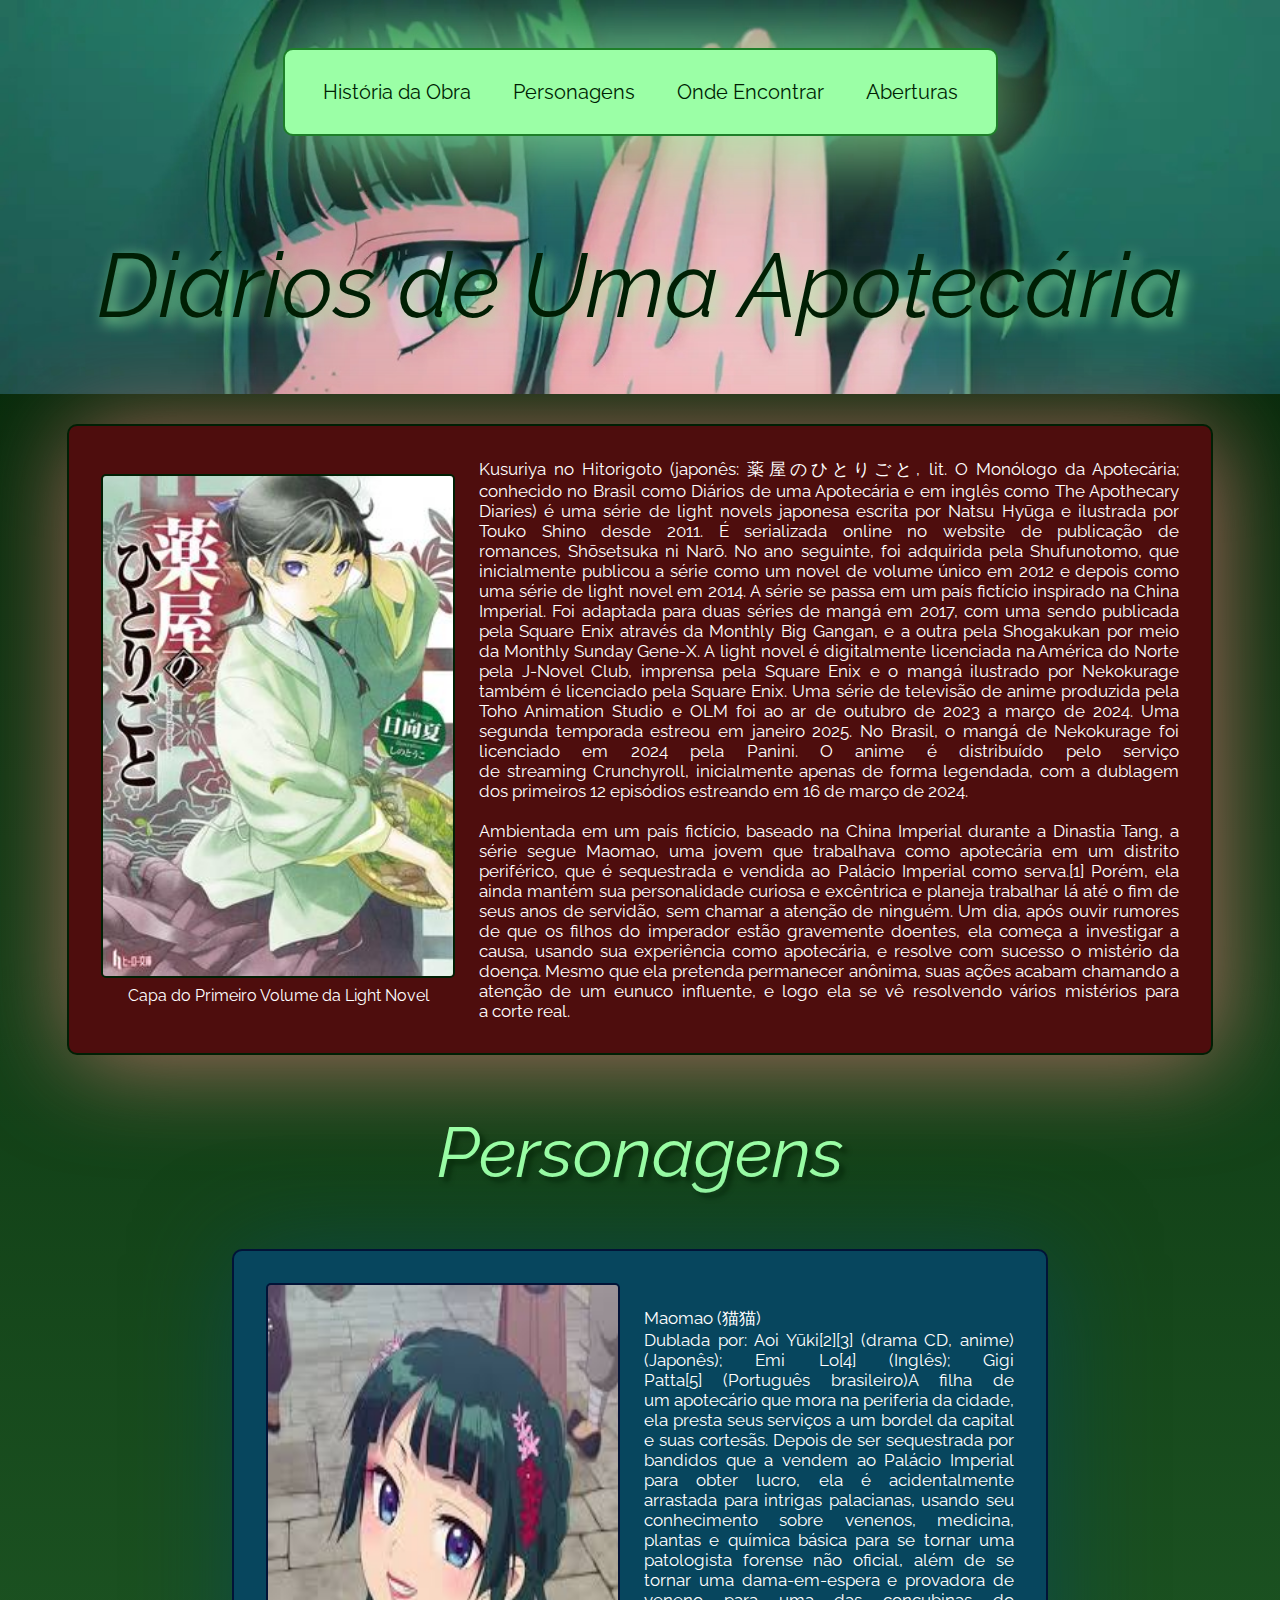
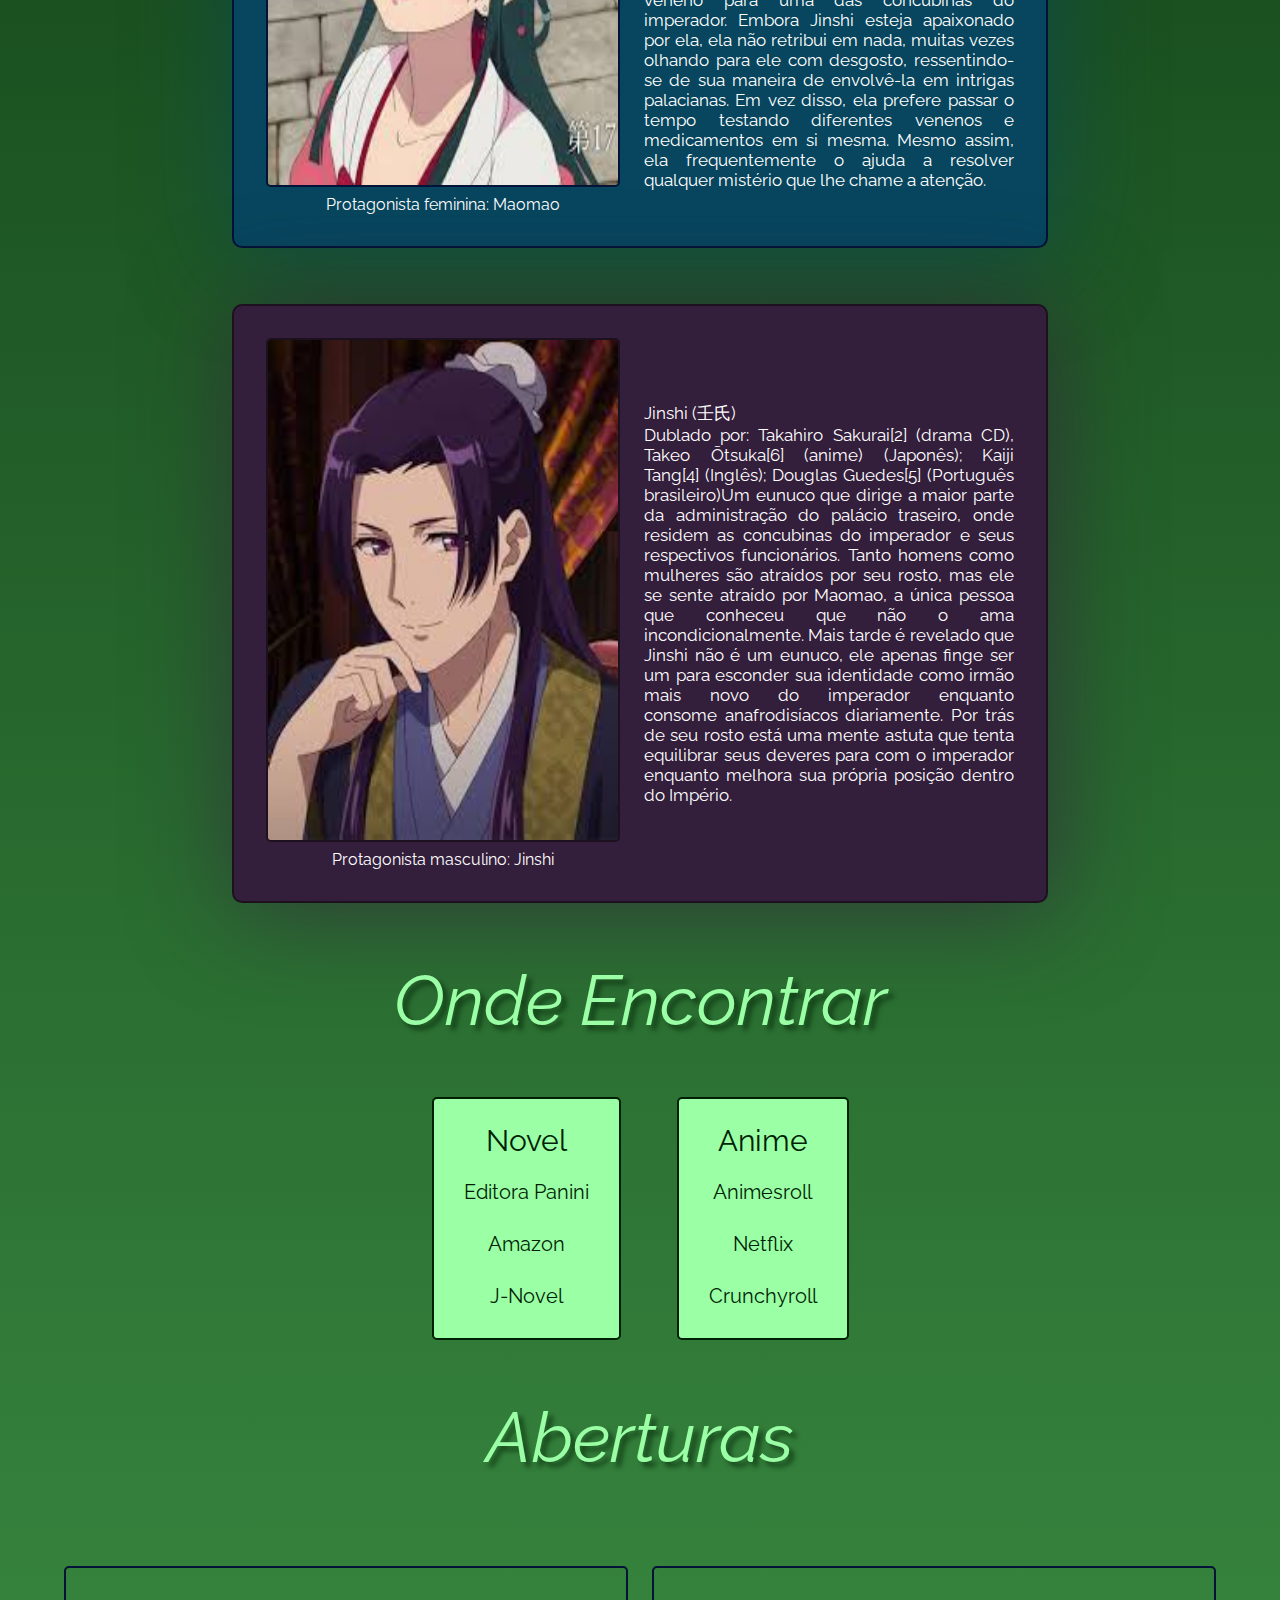
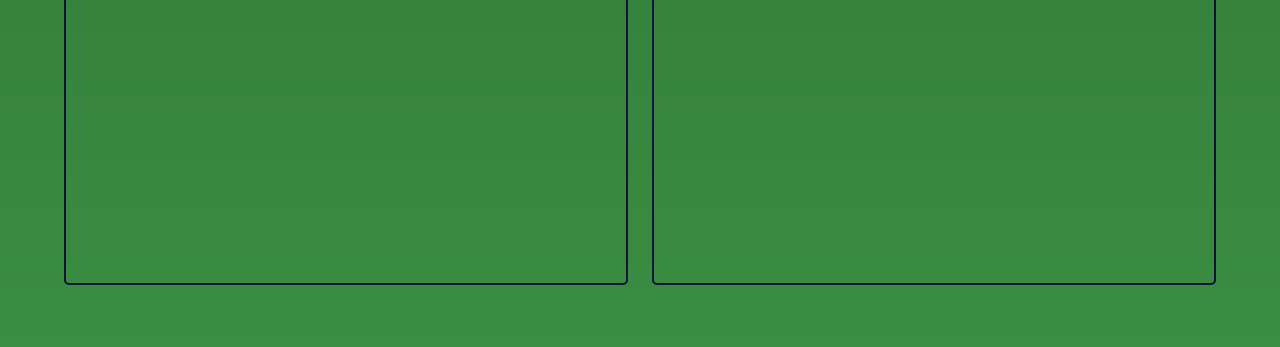
<file: index.html>
<!DOCTYPE html>
<html lang="pt-br">
  <head>
    <meta charset="UTF-8" />
    <meta name="viewport" content="width=device-width, initial-scale=1.0" />
    <link rel="preconnect" href="https://fonts.googleapis.com" />
    <link rel="preconnect" href="https://fonts.gstatic.com" crossorigin />
    <link
      href="https://fonts.googleapis.com/css2?family=Raleway:ital,wght@0,100..900;1,100..900&display=swap"
      rel="stylesheet"
    />
    <title>Diários de Uma Apotecária</title>
    <link rel="stylesheet" href="style.css" />
  </head>
  <body>
    <div id="Fundo">
      <nav>
        <ul>
          <li>
            <a href="#Historia">História da Obra</a>
            <a href="#Personagens">Personagens</a>
            <a href="#OndeEncontrar">Onde Encontrar</a>
            <a href="#Aberturas">Aberturas</a>
          </li>
        </ul>
      </nav>
      <h1>Diários de Uma Apotecária</h1>
    </div>
    <div class="Centro">
      <div class="Card" id="Historia">
        <div class="Imagemcard">
          <img
            style="border: 2px solid #001f04"
            class="Imagem"
            src="./assets/capa.jpg"
            alt="capa da novel"
          />
          <p class="textoLegenda">Capa do Primeiro Volume da Light Novel</p>
        </div>
        <p id="textoHistoria">
          Kusuriya no Hitorigoto (japonês: 薬屋のひとりごと, lit. O Monólogo da
          Apotecária; conhecido no Brasil como Diários de uma Apotecária e
          em inglês como The Apothecary Diaries) é uma série de light
          novels japonesa escrita por Natsu Hyūga e ilustrada por Touko Shino
          desde 2011. É serializada online no website de publicação de
          romances, Shōsetsuka ni Narō. No ano seguinte, foi adquirida pela
          Shufunotomo, que inicialmente publicou a série como um novel de volume
          único em 2012 e depois como uma série de light novel em 2014. A série
          se passa em um país fictício inspirado na China Imperial. Foi adaptada
          para duas séries de mangá em 2017, com uma sendo publicada pela Square
          Enix através da Monthly Big Gangan, e a outra pela Shogakukan por meio
          da Monthly Sunday Gene-X. A light novel é digitalmente licenciada na
          América do Norte pela J-Novel Club, imprensa pela Square Enix e o
          mangá ilustrado por Nekokurage também é licenciado pela Square Enix.
          Uma série de televisão de anime produzida pela Toho Animation Studio
          e OLM foi ao ar de outubro de 2023 a março de 2024. Uma segunda
          temporada estreou em janeiro 2025. No Brasil, o mangá de Nekokurage
          foi licenciado em 2024 pela Panini. O anime é distribuído pelo serviço
          de streaming Crunchyroll, inicialmente apenas de forma legendada, com
          a dublagem dos primeiros 12 episódios estreando em 16 de março de
          2024.
          <br /><br />
          Ambientada em um país fictício, baseado na China Imperial durante
          a Dinastia Tang, a série segue Maomao, uma jovem que trabalhava
          como apotecária em um distrito periférico, que é sequestrada e vendida
          ao Palácio Imperial como serva.[1] Porém, ela ainda mantém sua
          personalidade curiosa e excêntrica e planeja trabalhar lá até o fim de
          seus anos de servidão, sem chamar a atenção de ninguém. Um dia, após
          ouvir rumores de que os filhos do imperador estão gravemente doentes,
          ela começa a investigar a causa, usando sua experiência como
          apotecária, e resolve com sucesso o mistério da doença. Mesmo que ela
          pretenda permanecer anônima, suas ações acabam chamando a atenção de
          um eunuco influente, e logo ela se vê resolvendo vários mistérios para
          a corte real.
        </p>
      </div>
      <h2 id="Personagens">Personagens</h2>
      <div class="Card" id="maomao">
        <div class="Imagemcard">
          <img
            style="border: 2px solid #021337"
            class="Imagem"
            src="./assets/maomao.jpeg"
            alt="Maomao"
          />
          <p class="textoLegenda">Protagonista feminina: Maomao</p>
        </div>
        <p class="textocard">
          Maomao (猫猫)
          <br />
          Dublada por: Aoi Yūki[2][3] (drama CD, anime) (Japonês); Emi
          Lo[4] (Inglês); Gigi Patta[5] (Português brasileiro)A filha de
          um apotecário que mora na periferia da cidade, ela presta seus
          serviços a um bordel da capital e suas cortesãs. Depois de ser
          sequestrada por bandidos que a vendem ao Palácio Imperial para obter
          lucro, ela é acidentalmente arrastada para intrigas palacianas, usando
          seu conhecimento sobre venenos, medicina, plantas e química básica
          para se tornar uma patologista forense não oficial, além de se tornar
          uma dama-em-espera e provadora de veneno para uma das concubinas do
          imperador. Embora Jinshi esteja apaixonado por ela, ela não retribui
          em nada, muitas vezes olhando para ele com desgosto, ressentindo-se de
          sua maneira de envolvê-la em intrigas palacianas. Em vez disso, ela
          prefere passar o tempo testando diferentes venenos e medicamentos em
          si mesma. Mesmo assim, ela frequentemente o ajuda a resolver qualquer
          mistério que lhe chame a atenção.
        </p>
      </div>
      <div class="Card" id="jinshi">
        <div class="Imagemcard">
          <img
            style="border: 2px solid #1d1120"
            class="Imagem"
            src="./assets/jinshi.jpeg"
            alt="Jinshi"
          />
          <p class="textoLegenda">Protagonista masculino: Jinshi</p>
        </div>
        <p class="textocard">
          Jinshi (壬氏)
          <br />
          Dublado por: Takahiro Sakurai[2] (drama CD), Takeo Ōtsuka[6] (anime)
          (Japonês); Kaiji Tang[4] (Inglês); Douglas Guedes[5] (Português
          brasileiro)Um eunuco que dirige a maior parte da administração do
          palácio traseiro, onde residem as concubinas do imperador e seus
          respectivos funcionários. Tanto homens como mulheres são atraídos por
          seu rosto, mas ele se sente atraído por Maomao, a única pessoa que
          conheceu que não o ama incondicionalmente. Mais tarde é revelado que
          Jinshi não é um eunuco, ele apenas finge ser um para esconder sua
          identidade como irmão mais novo do imperador enquanto
          consome anafrodisíacos diariamente. Por trás de seu rosto está uma
          mente astuta que tenta equilibrar seus deveres para com o imperador
          enquanto melhora sua própria posição dentro do Império.
        </p>
      </div>
      <h2 id="OndeEncontrar">Onde Encontrar</h2>
      <div id="links">
        <div class="CardLink">
          <h3>Novel</h3>
          <a
            href="https://panini.com.br/catalogsearch/result/?q=Diários+de+uma+Apotecária"
            >Editora Panini</a
          >
          <a
            href="https://www.amazon.com.br/s?k=diários+de+uma+apotecária&crid=3UWC96WW2SI45&sprefix=Diários+de+%2Caps%2C258&ref=nb_sb_ss_ts-doa-p_1_11"
            >Amazon</a
          >
          <a href="https://j-novel.club/series/the-apothecary-diaries"
            >J-Novel</a
          >
        </div>
        <div class="CardLink">
          <h3>Anime</h3>
          <a href="https://www.anroll.net/a/9iDBNf49RS">Animesroll</a>
          <a href="https://www.netflix.com/br/">Netflix</a>
          <a
            href="https://www.crunchyroll.com/pt-br/series/G3KHEVDJ7/the-apothecary-diaries?srsltid=AfmBOoo5EOIfJEXqpxraqX1l5b33MWwGsedTd2AtK67dTSIU1ObqoCzz"
            >Crunchyroll</a
          >
        </div>
      </div>
      <h2 id="Aberturas">Aberturas</h2>
      <div class="Card">
        <iframe
            class="BordaVideo"
            width="560"
            height="315"
            src="https://www.youtube.com/embed/EQ-DKvLQlyQ?si=WeiiLDCCvZrDR6WG"
            title="YouTube video player"
            frameborder="0"
            allow="accelerometer; autoplay; clipboard-write; encrypted-media; gyroscope; picture-in-picture; web-share"
            allowfullscreen
          ></iframe>
        <iframe
        class="BordaVideo"
          width="560"
          height="315"
          src="https://www.youtube.com/embed/sYC5BfJy2nw?si=T4PPOBAql_Ew8HY5"
          title="YouTube video player"
          frameborder="0"
          allow="accelerometer; autoplay; clipboard-write; encrypted-media; gyroscope; picture-in-picture; web-share"
          referrerpolicy="strict-origin-when-cross-origin"
          allowfullscreen
          ></iframe>
      </div>
      </div>
  </body>
</html>
</file>
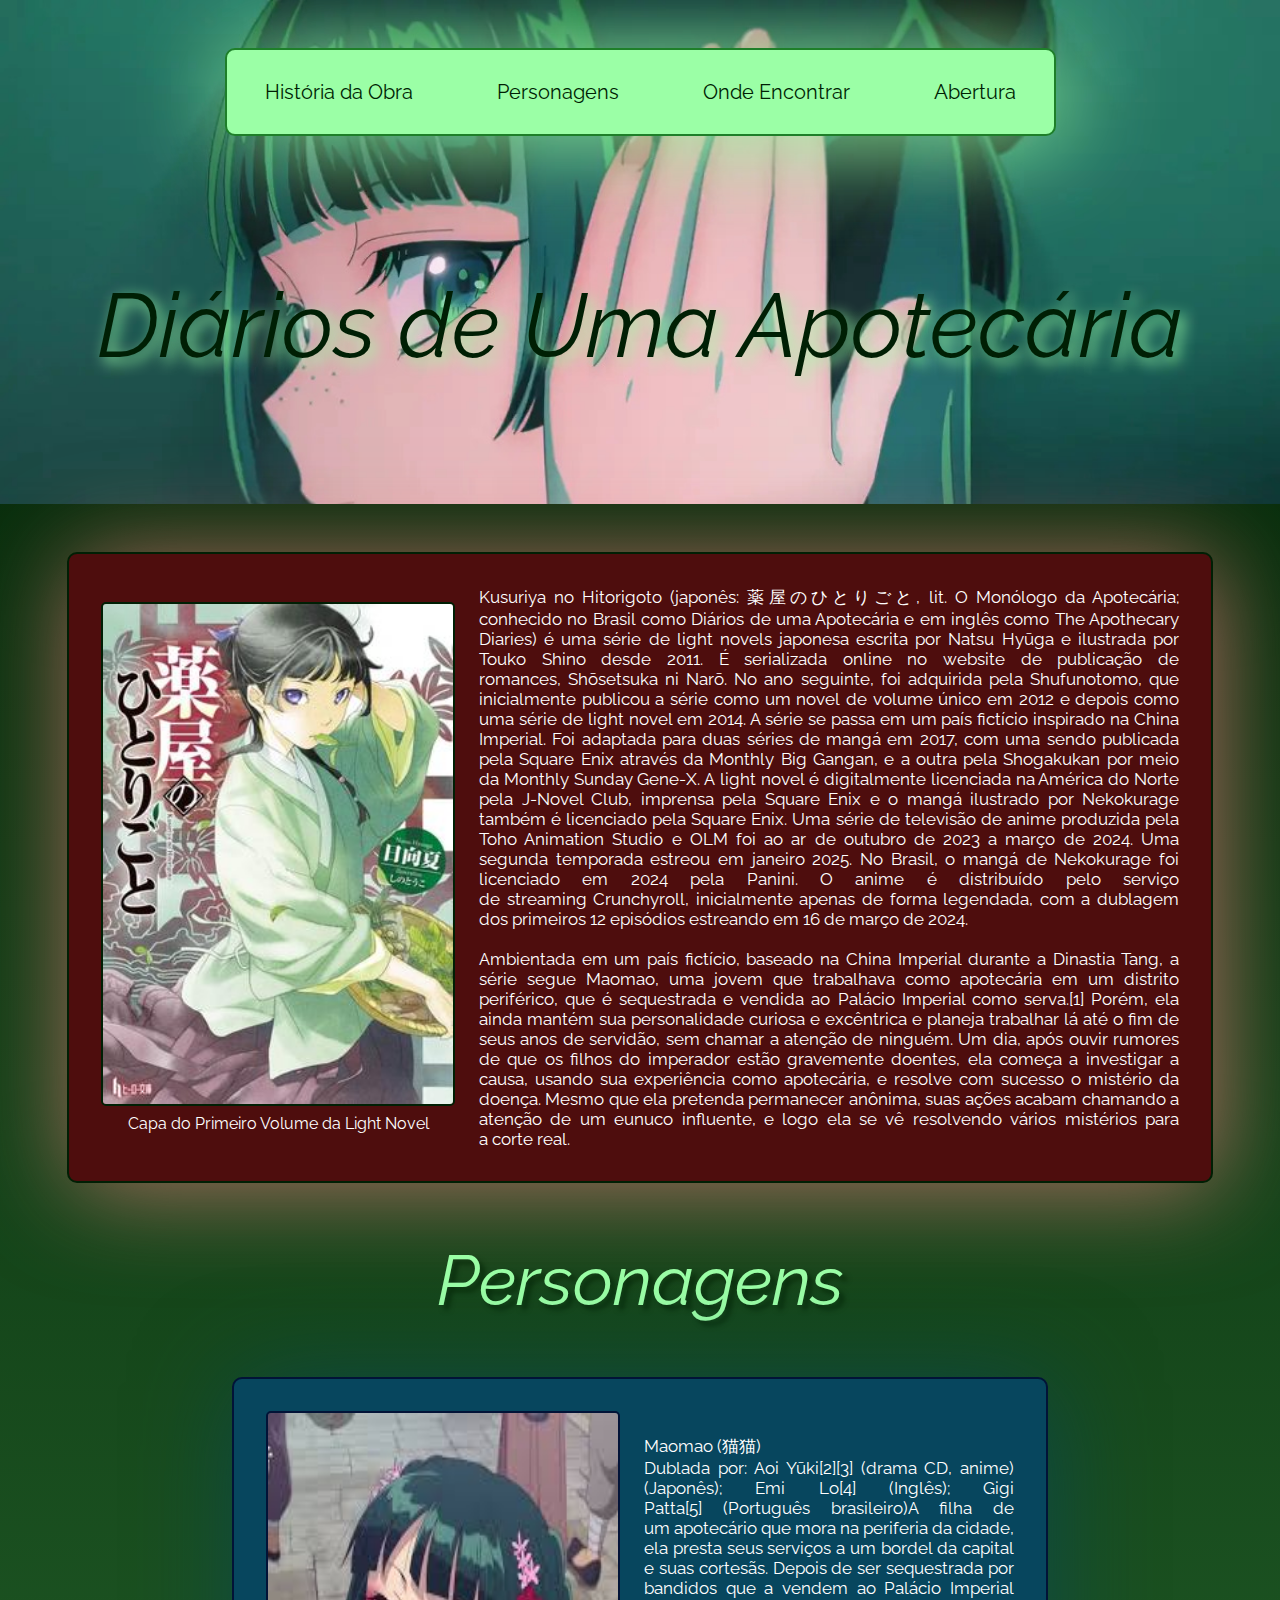
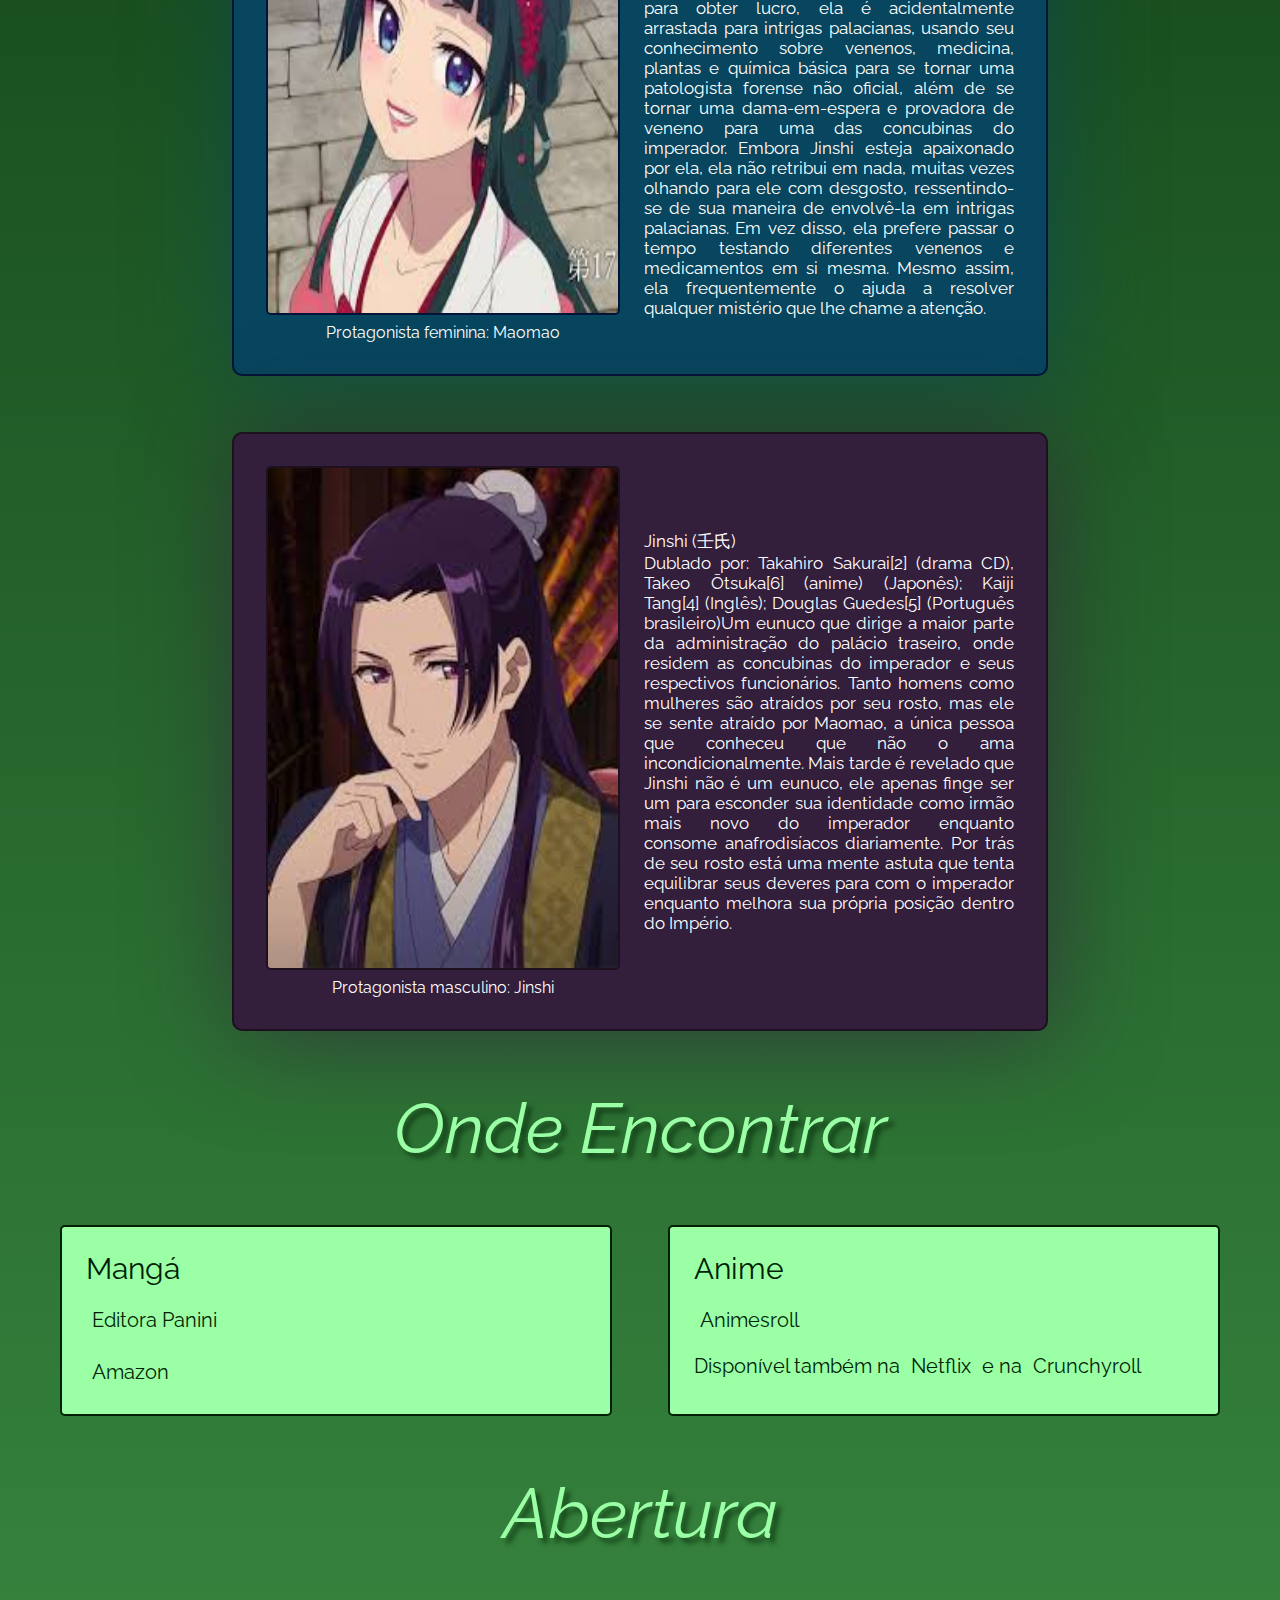
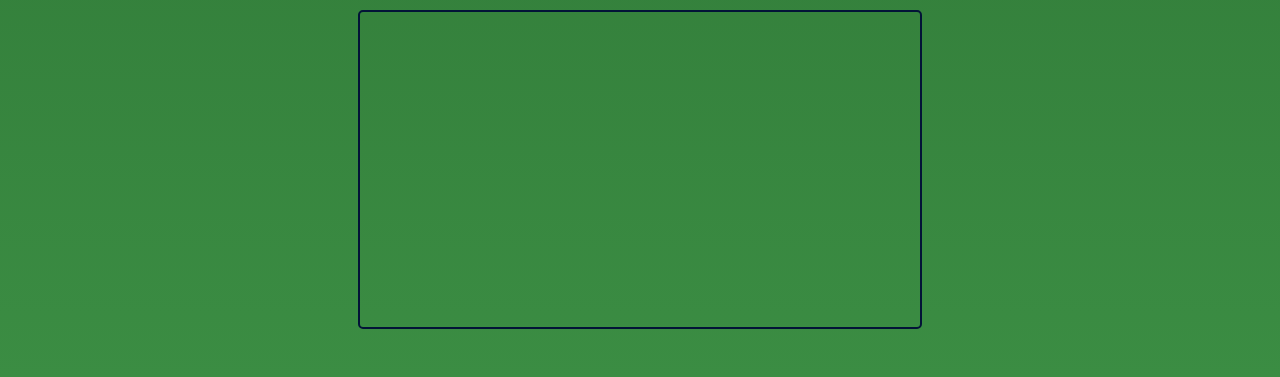
<file: DiariosDeUmaApotecaria/index.html>
<!DOCTYPE html>
<html lang="pt-br">
  <head>
    <meta charset="UTF-8" />
    <meta name="viewport" content="width=device-width, initial-scale=1.0" />
    <link rel="preconnect" href="https://fonts.googleapis.com" />
    <link rel="preconnect" href="https://fonts.gstatic.com" crossorigin />
    <link
      href="https://fonts.googleapis.com/css2?family=Raleway:ital,wght@0,100..900;1,100..900&display=swap"
      rel="stylesheet"
    />
    <title>Diários de Uma Apotecária</title>
    <link rel="stylesheet" href="style.css" />
  </head>
  <body>
    <div id="Fundo">
        <nav>
          <ul>
            <li>
              <a href="#Historia">História da Obra</a>
              <a href="#Personagens">Personagens</a>
              <a href="#OndeEncontrar">Onde Encontrar</a>
              <a href="#Abertura">Abertura</a>
            </li>
          </ul>
        </nav>
      <h1>Diários de Uma Apotecária</h1>
    </div>
    <div class="Centro">
        <div class="Card" id="Historia">
          <div class="Imagemcard">
            <img style="border: 2px solid #001F04;" class="Imagem" src="./assets/capa da novel.jpg" />
            <p id="textoLegenda">Capa do Primeiro Volume da Light Novel</p>
          </div>
          <p id="textoHistoria">
            Kusuriya no Hitorigoto (japonês: 薬屋のひとりごと, lit. O Monólogo da
            Apotecária; conhecido no Brasil como Diários de uma Apotecária e
            em inglês como The Apothecary Diaries) é uma série de light
            novels japonesa escrita por Natsu Hyūga e ilustrada por Touko Shino
            desde 2011. É serializada online no website de publicação de
            romances, Shōsetsuka ni Narō. No ano seguinte, foi adquirida pela
            Shufunotomo, que inicialmente publicou a série como um novel de volume
            único em 2012 e depois como uma série de light novel em 2014. A série se
            passa em um país fictício inspirado na China Imperial. Foi adaptada para
            duas séries de mangá em 2017, com uma sendo publicada pela Square
            Enix através da Monthly Big Gangan, e a outra pela Shogakukan por meio
            da Monthly Sunday Gene-X. A light novel é digitalmente licenciada na
            América do Norte pela J-Novel Club, imprensa pela Square Enix e o mangá
            ilustrado por Nekokurage também é licenciado pela Square Enix. Uma série
            de televisão de anime produzida pela Toho Animation Studio e OLM foi ao
            ar de outubro de 2023 a março de 2024. Uma segunda temporada estreou em
            janeiro 2025. No Brasil, o mangá de Nekokurage foi licenciado em 2024
            pela Panini. O anime é distribuído pelo serviço
            de streaming Crunchyroll, inicialmente apenas de forma legendada, com a
            dublagem dos primeiros 12 episódios estreando em 16 de março de 2024.
            <br /><br />
            Ambientada em um país fictício, baseado na China Imperial durante
            a Dinastia Tang, a série segue Maomao, uma jovem que trabalhava
            como apotecária em um distrito periférico, que é sequestrada e vendida
            ao Palácio Imperial como serva.[1] Porém, ela ainda mantém sua
            personalidade curiosa e excêntrica e planeja trabalhar lá até o fim de
            seus anos de servidão, sem chamar a atenção de ninguém. Um dia, após
            ouvir rumores de que os filhos do imperador estão gravemente doentes,
            ela começa a investigar a causa, usando sua experiência como apotecária,
            e resolve com sucesso o mistério da doença. Mesmo que ela pretenda
            permanecer anônima, suas ações acabam chamando a atenção de
            um eunuco influente, e logo ela se vê resolvendo vários mistérios para
            a corte real.
          </p>
        </div>
        <h2 id="Personagens">Personagens</h2>
            <div class="Card" id="maomao">
              <div class="Imagemcard">
                <img style="border: 2px solid #021337;" class="Imagem" src="./assets/maomao.jpeg" />
                <p id="textoLegenda">Protagonista feminina: Maomao</p>
              </div>
              <p id="textocard">
                Maomao (猫猫)
                <br />
                Dublada por: Aoi Yūki[2][3] (drama CD, anime) (Japonês); Emi
                Lo[4] (Inglês); Gigi Patta[5] (Português brasileiro)A filha de
                um apotecário que mora na periferia da cidade, ela presta seus serviços
                a um bordel da capital e suas cortesãs. Depois de ser sequestrada por
                bandidos que a vendem ao Palácio Imperial para obter lucro, ela é
                acidentalmente arrastada para intrigas palacianas, usando seu
                conhecimento sobre venenos, medicina, plantas e química básica para se
                tornar uma patologista forense não oficial, além de se tornar uma
                dama-em-espera e provadora de veneno para uma das concubinas do
                imperador. Embora Jinshi esteja apaixonado por ela, ela não retribui em
                nada, muitas vezes olhando para ele com desgosto, ressentindo-se de sua
                maneira de envolvê-la em intrigas palacianas. Em vez disso, ela prefere
                passar o tempo testando diferentes venenos e medicamentos em si mesma.
                Mesmo assim, ela frequentemente o ajuda a resolver qualquer mistério que
                lhe chame a atenção.
              </p>
            </div>
            <div class="Card" id="jinshi">
              <div class="Imagemcard">
                <img style="border: 2px solid #1D1120;" class="Imagem" src="./assets/jinshi.jpeg" />
                <p id="textoLegenda">Protagonista masculino: Jinshi</p>
              </div>
              <p id="textocard">
                Jinshi (壬氏) 
                <br/>
                Dublado por: Takahiro Sakurai[2] (drama CD), Takeo
                Ōtsuka[6] (anime) (Japonês); Kaiji Tang[4] (Inglês); Douglas
                Guedes[5] (Português brasileiro)Um eunuco que dirige a maior parte da
                administração do palácio traseiro, onde residem as concubinas do
                imperador e seus respectivos funcionários. Tanto homens como mulheres
                são atraídos por seu rosto, mas ele se sente atraído por Maomao, a única
                pessoa que conheceu que não o ama incondicionalmente. Mais tarde é
                revelado que Jinshi não é um eunuco, ele apenas finge ser um para
                esconder sua identidade como irmão mais novo do imperador enquanto
                consome anafrodisíacos diariamente. Por trás de seu rosto está uma mente
                astuta que tenta equilibrar seus deveres para com o imperador enquanto
                melhora sua própria posição dentro do Império.
              </p>
            </div>
        <h2 id="OndeEncontrar">Onde Encontrar</h2>
        <div id="links">
            <div class="CardLink">
                <h3>Mangá</h3>
                <a href="https://panini.com.br/catalogsearch/result/?q=Diários+de+uma+Apotecária">Editora Panini</a>
                <a href="https://www.amazon.com.br/s?k=diários+de+uma+apotecária&crid=3UWC96WW2SI45&sprefix=Diários+de+%2Caps%2C258&ref=nb_sb_ss_ts-doa-p_1_11">Amazon</a>
            </div>
            <div class="CardLink">
                <h3>Anime</h3>
                <a href="https://www.anroll.net/a/9iDBNf49RS">Animesroll</a>
                <p>
                    Disponível também na <a href=https://www.netflix.com/br/">Netflix</a> e na <a href=https://www.crunchyroll.com/pt-br/series/G3KHEVDJ7/the-apothecary-diaries?srsltid=AfmBOoo5EOIfJEXqpxraqX1l5b33MWwGsedTd2AtK67dTSIU1ObqoCzz">Crunchyroll</a>
                </p>
            </div>
        </div>
        <h2 id="Abertura">Abertura</h2>
        <iframe style="border: 2px solid #021337; border-radius: 5px;" width="560" height="315" src="https://www.youtube.com/embed/EQ-DKvLQlyQ?si=WeiiLDCCvZrDR6WG" title="YouTube video player" frameborder="0" allow="accelerometer; autoplay; clipboard-write; encrypted-media; gyroscope; picture-in-picture; web-share" allowfullscreen></iframe>
    </div>
  </body>
</html>
</file>
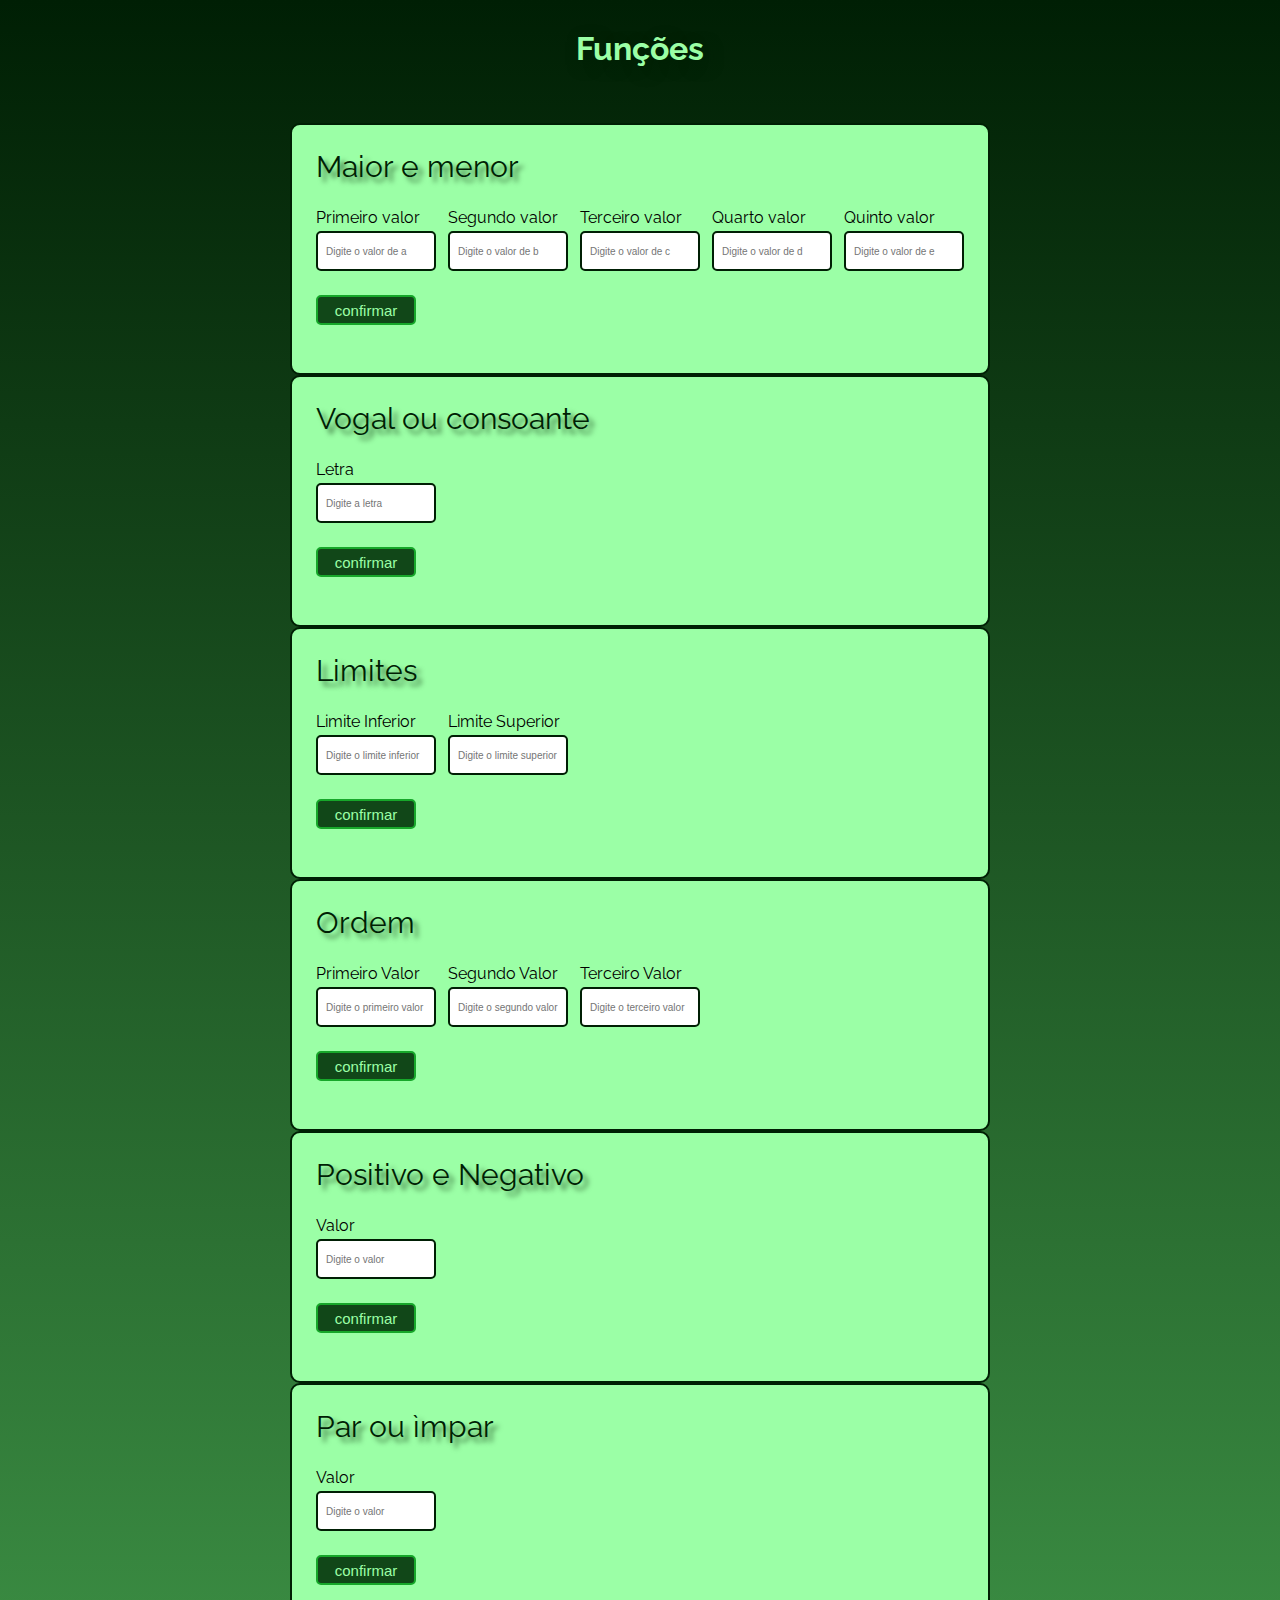
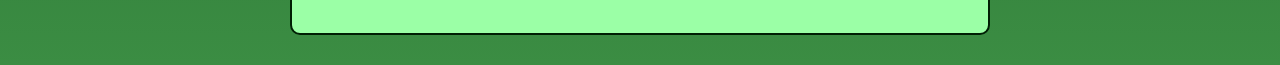
<file: funcoes.html>
<!DOCTYPE html>
<html lang="pt-br">
  <head>
    <meta charset="UTF-8" />
    <meta name="viewport" content="width=device-width, initial-scale=1.0" />
    <title>funcoes</title>
    <link rel="preconnect" href="https://fonts.googleapis.com" />
    <link rel="preconnect" href="https://fonts.gstatic.com" crossorigin />
    <link
      href="https://fonts.googleapis.com/css2?family=Raleway:ital,wght@0,100..900;1,100..900&display=swap"
      rel="stylesheet"
    />
    <link rel="stylesheet" href="style.css" />
  </head>
  <body>
    <div class="Centro">
      <h1>Funções</h1>
      <form onbutton="handlebutton(event)" >

        <div id="MaiorMenor" class="CardFuncao">
          <h2>Maior e menor</h2>
          <div class="alinhamento">
            <div class="inputs">
              <label for="primeiro">Primeiro valor</label>
              <input
                type="text"
                id="primeiro"
                name="primeiro"
                placeholder="Digite o valor de a"
              />
            </div>
            <div class="inputs">
              <label for="segundo">Segundo valor</label>
              <input
                type="text"
                id="segundo"
                name=""
                placeholder="Digite o valor de b"
              />
            </div>
            <div class="inputs">
              <label for="terceiro">Terceiro valor</label>
              <input
                type="text"
                id="terceiro"
                name=""
                placeholder="Digite o valor de c"
              />
            </div>
            <div class="inputs">
              <label for="quarto">Quarto valor</label>
              <input
                type="text"
                id="quarto"
                name=""
                placeholder="Digite o valor de d"
              />
            </div>
            <div class="inputs">
              <label for="quinto">Quinto valor</label>
              <input
                type="text"
                id="quinto"
                name=""
                placeholder="Digite o valor de e"
              />
            </div>
          </div>
          <button type="button" onClick="MaiorMenor()">confirmar</button>
          <p id="resultado"></p>
        </div>
        <div id="Vogal" class="CardFuncao">
          <h2>Vogal ou consoante</h2>
          <div class="alinhamento">
            <div class="inputs">
              <label for="letra">Letra</label>
              <input
                type="text"
                id="letra"
                name=""
                placeholder="Digite a letra"
              />
            </div>
          </div>
          <button type="button" onClick="Vogal()">confirmar</button>
          <p id="resultadoVogal"></p>
        </div>
        <div id="Limites" class="CardFuncao">
          <h2>Limites</h2>
          <div class="alinhamento">
            <div class="inputs">
              <label for="limiteInferior">Limite Inferior</label>
              <input
                type="text"
                id="limiteInferior"
                name=""
                placeholder="Digite o limite inferior"
              />
            </div>
            <div class="inputs">
              <label for="limiteSuperior">Limite Superior</label>
              <input
                type="text"
                id="limiteSuperior"
                name=""
                placeholder="Digite o limite superior"
              />
            </div>
          </div>
          <button type="button" onClick="Limites()">confirmar</button>
          <p id="resultadoLimites"></p>
        </div>
        <div id="Ordem" class="CardFuncao">
          <h2>Ordem</h2>
          <div class="alinhamento">
            <div class="inputs">
              <label for="a">Primeiro Valor</label>
              <input
                type="text"
                id="a"
                name=""
                placeholder="Digite o primeiro valor"
              />
            </div>
            <div class="inputs">
              <label for="b">Segundo Valor</label>
              <input
                type="text"
                id="b"
                name=""
                placeholder="Digite o segundo valor"
              />
            </div>
            <div class="inputs">
              <label for="c">Terceiro Valor</label>
              <input
                type="text"
                id="c"
                name=""
                placeholder="Digite o terceiro valor"
              />
            </div>
          </div>
          <button type="button" onClick="Ordem()">confirmar</button>
          <p id="resultadoOrdem"></p>
        </div>
        <div id="PositivoNegativo" class="CardFuncao">
          <h2>Positivo e Negativo</h2>
          <div class="alinhamento">
            <div class="inputs">
              <label for="inputPositivoNegativo">Valor</label>
              <input
                type="text"
                id="inputPositivoNegativo"
                name=""
                placeholder="Digite o valor"
              />
            </div>
          </div>
          <button type="button" onClick="PositivoNegativo()">confirmar</button>
          <p id="resultadoPositivoNegativo"></p>
        </div>
        <div id="ParaImpar" class="CardFuncao">
          <h2>Par ou ìmpar</h2>
          <div class="alinhamento">
            <div class="inputs">
              <label for="inputParImpar">Valor</label>
              <input
                type="text"
                id="inputParImpar"
                name=""
                placeholder="Digite o valor"
              />
            </div>
          </div>
          <button type="button" onClick="ParImpar()">confirmar</button>
          <p id="resultadoParImpar"></p>
        </div>
      </form>
    </div>
  </body>
  <script src="script.js"></script>
</html>
</file>
<file: style.css>
* {
    margin: 0;
    padding: 0;
}

body {
    background: linear-gradient(#001F04, #3b8d43);
    background-size: cover;
    min-height: 100vh;
    font-family: "Raleway", sans-serif;
}

/*PC*/
nav {
    background-color: #9BFFA6;
    border: 2px solid #1E7F29;
    border-radius: 10px;
    padding: 24px 32px;
    display: flex;
    align-items: center;
    justify-content: space-between;
    margin: 48px;
    min-height: fit-content;
    min-width: fit-content;
    width: fit-content;
    box-shadow: 5px 5px 100px #9BFFA6;
}

a {
    text-decoration: none;
    font-size: 20px;
    color: #001F04;
    padding: 6px;
    border-radius: 5px;
}

a:hover {
    background-color: #63b36b;
    color: #c8f6cd;
}

li {
    display: flex;
    gap: 30px;
}

/*Fundo*/

#Fundo {
    display: flex;
    flex-direction: column;
    align-items: center;
    gap: 48px;
    height: 100%;
    min-width: fit-content;
    min-height: fit-content;
    background: url(./assets/fundo.jpeg) no-repeat top center/cover;
    padding-bottom: 56px;
}

#Fundo h1 {
    display: flex;
    align-self: center;
    font-size: 90px;
    color: #001F04;
    text-shadow: 5px 5px 15px #9BFFA6;
    font-weight: 400;
    font-style: italic;
}

/*Card história*/

#Historia {
    background-color: #4E0D0D;
    border: 2px solid #001F04;
    box-shadow: 5px 5px 100px #f18282b4;
}

#textoHistoria {
    font-size: 17px;
    color: white;
    text-align: justify;
    width: 700px;
}

/*Legenda das imagens dos cards*/
.textoLegenda {
    font-size: 16px;
    color: white;
}

h2 {
    color: #9BFFA6;
    font-size: 70px;
    text-shadow: 5px 5px 5px #001f049a;
    font-weight: 400;
    font-style: italic;
}

.CardFuncao h2 {
    font-size: 30px;
    text-align: center;
    color: #001F04;
    font-style: normal;
}

.CardFuncao {
    background-color: #9BFFA6;
    display: flex;
    flex-direction: column;
    align-items: start;
    justify-content: center;
    gap: 24px;
    padding: 24px;
    border-radius: 10px;
    border: 2px solid #001F04;
}

.NavFuncoes {
    display: flex;
    justify-content: space-between;
    align-items: center;
    width: 600px;
    margin-top: 20px;
}

.CardForm {
    display: flex;
    flex-direction: column;
    align-items: center;
    justify-content: center;
    gap: 24px;
    padding: 10px;
}

.CardForm h2 {
    font-size: 25px;
    font-weight: 600;
    text-align: center;
    color: #001F04;
    font-style: italic;
}

.CardForm textarea {
    display: flex;
    max-width: 600px;
    max-height: 200px;
    min-width: 600px;
    min-height: 200px;
    border-radius: 5px;
    border: 2px solid #001F04;
    padding: 5px;
    font-size: 12px;
    align-items: start;
    justify-content: start;
}

input {
    width: 100px;
    height: 20px;
    border-radius: 5px;
    border: 2px solid #001F04;
    padding: 8px;
    font-size: 10px;
}

button {
    width: 100px;
    height: 30px;
    border-radius: 5px;
    border: 2px solid #17a72a;
    background-color: #114718;
    color: #9BFFA6;
    font-size: 15px;
    cursor: pointer;
}

button:hover {
    color: #114718;
    background-color: #66d473;
}

.alinhamento {
    display: flex;
    gap: 12px
}

.inputs {
    display: flex;
    flex-direction: column;
    align-items: start;
    gap: 4px;
}

h3 {
    color: #001F04;
    font-weight: 400;
    font-size: 30px;
}

h1 {
    color: #9BFFA6;
    text-shadow: 5px 5px 15px #001f049a;
}

#maomao {
    background-color: #07465E;
    border: 2px solid #021337;
    box-shadow: 5px 5px 100px #07455ea1;
}

#jinshi {
    background-color: #331E3C;
    border: 2px solid #1D1120;
    box-shadow: 5px 5px 100px #331e3ca5;
}


#links {
    display: flex;
    justify-content: space-between;
    gap: 56px;
}

.Imagem {
    height: 500px;
    width: 350px;
    border-radius: 5px;
}

.BordaVideo {
    border: 2px solid #021337;
    border-radius: 5px;
}

.CardLink {
    display: flex;
    flex-direction: column;
    align-items: center;
    background-color: #9BFFA6;
    border: 2px solid #001F04;
    border-radius: 5px;
    min-width: fit-content;
    min-height: fit-content;
    gap: 16px;
    color: #001F04;
    font-size: 20px;
    padding: 24px;
}

.Centro {
    display: flex;
    flex-direction: column;
    align-items: center;
    justify-content: center;
    gap: 56px;
    padding: 30px;
}

.Aberturas {
    display: flex;
    align-items: center;
    justify-content: center;
    gap: 50px;
    padding: 10px;
}

.Card {
    display: flex;
    align-items: center;
    gap: 24px;
    padding: 32px;
    border-radius: 10px;
    min-height: fit-content;
    min-width: fit-content;
    width: fit-content;
}

.Imagemcard {
    display: flex;
    flex-direction: column;
    align-items: center;
    gap: 8px;
}

.textocard {
    font-size: 17px;
    color: white;
    width: 370px;
    text-align: justify;
}

/*Celulares*/
@media (max-width: 450px) and (min-width: 320px) {
    nav {
        background-color: #9BFFA6;
        border: 2px solid #1E7F29;
        border-radius: 5px;
        padding: 8px 16px;
        display: flex;
        align-items: center;
        justify-content: center;
        margin: 16px;
        min-height: fit-content;
        min-width: fit-content;
        box-shadow: 5px 5px 100px #9BFFA6;
    }

    a {
        text-decoration: none;
        font-size: 7px;
        color: #001F04;
        padding: 2px;
        border-radius: 2px;
    }

    a:hover {
        background-color: #63b36b;
        color: #c8f6cd;
    }

    li {
        display: flex;
        gap: 10px;
    }

    #Fundo {
        display: flex;
        flex-direction: column;
        align-items: center;
        gap: 24px;
        height: 100%;
        min-width: fit-content;
        min-height: fit-content;
        background: url(./assets/fundo.jpeg) no-repeat top center/cover;
        padding-bottom: 56px;
    }

    #Fundo h1 {
        display: flex;
        align-self: center;
        font-size: 25px;
        color: #001F04;
        text-shadow: 5px 5px 15px #9BFFA6;
        font-weight: 400;
        font-style: italic;
    }

    /*Card história*/

    #Historia {
        background-color: #4E0D0D;
        border: 2px solid #001F04;
        box-shadow: 5px 5px 100px #f18282b4;
    }

    #textoHistoria {
        font-size: 5.3px;
        color: white;
        text-align: justify;
        width: 178px;
    }

    /*Legenda das imagens doas cards*/
    .textoLegenda {
        font-size: 6px;
        color: white;
    }

    h2 {
        color: #9BFFA6;
        font-size: 35px;
        text-shadow: 5px 5px 5px #001f049a;
        font-weight: 400;
        font-style: italic;
    }

    h3 {
        color: #001F04;
        font-weight: 400;
        font-size: 15px;
    }

    #maomao {
        background-color: #07465E;
        border: 2px solid #021337;
        box-shadow: 5px 5px 100px #07455ea1;
    }

    #jinshi {
        background-color: #331E3C;
        border: 2px solid #1D1120;
        box-shadow: 5px 5px 100px #331e3ca5;
    }


    #links {
        display: flex;
        justify-content: space-between;
        gap: 16px;
    }

    .Imagem {
        height: 200px;
        width: 120px;
        border-radius: 5px;
    }

    .BordaVideo {
        border: 2px solid #021337;
        border-radius: 5px;
    }

    .CardLink {
        display: flex;
        flex-direction: column;
        align-items: center;
        background-color: #9BFFA6;
        border: 2px solid #001F04;
        border-radius: 5px;
        min-width: fit-content;
        min-height: fit-content;
        gap: 16px;
        color: #001F04;
        font-size: 30px;
        padding: 16px;
    }

    .CardLink a {
        font-size: 12px;
    }

    .Centro {
        display: flex;
        flex-direction: column;
        align-items: center;
        justify-content: center;
        gap: 24px;
        padding: 16px;
    }

    .Aberturas {
        display: flex;
        flex-direction: column;
        align-items: center;
        justify-content: center;
        gap: 50px;
        padding: 10px;
    }

    .NavFuncoes {
        display: flex;
        justify-content: space-between;
        align-items: center;
        width: 300px;
        margin-top: 20px;
    }

    .Card {
        display: flex;
        align-items: center;
        gap: 10px;
        padding: 12px;
        border-radius: 5px;
        min-height: fit-content;
        min-width: fit-content;
        width: fit-content;
    }

    .CardFuncao h2 {
        font-size: 20px;
        text-align: center;
        color: #001F04;
        font-style: normal;
    }

    .CardFuncao {
        background-color: #9BFFA6;
        display: flex;
        flex-direction: column;
        align-items: start;
        justify-content: center;
        gap: 12px;
        padding: 24px;
        border-radius: 10px;
        border: 2px solid #001F04;
    }

    input {
        width: 100px;
        height: 20px;
        border-radius: 5px;
        border: 2px solid #001F04;
        padding: 8px;
        font-size: 10px;
    }

    .alinhamento {
        display: flex;
        flex-direction: column;
        gap: 12px
    }

    .CardForm {
        display: flex;
        flex-direction: column;
        align-items: center;
        justify-content: center;
        gap: 24px;
        padding: 10px;
    }

    .CardForm h2 {
        font-size: 12px;
        font-weight: 600;
        text-align: center;
        color: #001F04;
        font-style: italic;
    }

    .CardForm textarea {
        display: flex;
        max-width: 300px;
        max-height: 200px;
        min-width: 100px;
        min-height: 200px;
        border-radius: 5px;
        border: 2px solid #001F04;
        padding: 5px;
        font-size: 12px;
        align-items: start;
        justify-content: start;
    }

    .Imagemcard {
        display: flex;
        flex-direction: column;
        align-items: center;
        gap: 8px;
    }

    .textocard {
        font-size: 7px;
        color: white;
        width: 150px;
        text-align: justify;
    }

    iframe {
        width: 300px;
        height: 200px;
    }
}
</file>
<file: DiariosDeUmaApotecaria/style.css>
* {
    margin: 0;
    padding: 0;
}

body {
    background: linear-gradient(#001F04, #3b8d43);
    background-size: cover;
    min-height: 100vh;
    font-family: "Raleway", sans-serif;
}

/*Nav Bar*/
nav {
    background-color: #9BFFA6;
    border: 2px solid #1E7F29;
    border-radius: 10px;
    padding: 24px 32px;
    display: flex;
    align-items: center;
    justify-content: center;
    margin: 48px;
    min-height: fit-content;
    min-width: fit-content;
    width: fit-content;
    box-shadow: 5px 5px 100px #9BFFA6;
}

a {
    text-decoration: none;
    font-size: 20px;
    color: #001F04;
    padding: 6px;
    border-radius: 5px;
}

a:hover {
    background-color: #63b36b;
    color: #c8f6cd;
}

li {
    display: flex;
    gap: 72px;
}

/*Fundo*/

#Fundo {
    display: flex;
    flex-direction: column;
    align-items: center;
    gap: 88px;
    height: 504px;
    min-width: fit-content;
    min-height: fit-content;
    background: url(./assets/fundo.jpeg) no-repeat top center/cover;
}

#Fundo h1 {
    display: flex;
    align-self: center;
    font-size: 90px;
    color: #001F04;
    text-shadow: 5px 5px 15px #9BFFA6;
    font-weight: 400;
    font-style: italic;
}

/*Card história*/

#Historia {
    background-color: #4E0D0D;
    border: 2px solid #001F04;
    box-shadow: 5px 5px 100px #f18282b4;
}

#textoHistoria {
    font-size: 17px;
    color: white;
    text-align: justify;
    width: 700px;
}

/*Legenda das imagens doas cards*/
#textoLegenda {
    font-size: 16px;
    color: white;
}

h2 {
    color: #9BFFA6;
    font-size: 70px;
    text-shadow: 5px 5px 5px #001f049a;
    font-weight: 400;
    font-style: italic;
}

h3 {
    color: #001F04;
    font-weight: 400;
    font-size: 30px;
}

#maomao {
    background-color: #07465E;
    border: 2px solid #021337;
    box-shadow: 5px 5px 100px #07455ea1;
}

#jinshi {
    background-color: #331E3C;
    border: 2px solid #1D1120;
    box-shadow: 5px 5px 100px #331e3ca5;
}

#textocard {
    font-size: 17px;
    color: white;
    width: 370px;
    text-align: justify;
}

#links {
    display: flex;
    justify-content: space-between;
    gap: 56px;
}

.Imagem {
    height: 500px;
    width: 350px;
    border-radius: 5px;
}


.CardLink {
    display: flex;
    flex-direction: column;
    background-color: #9BFFA6;
    border: 2px solid #001F04;
    border-radius: 5px;
    min-width: fit-content;
    min-height: fit-content;
    gap: 16px;
    color: #001F04;
    font-size: 20px;
    padding: 24px;
    width: 500px;
}

.Centro {
    display: flex;
    flex-direction: column;
    align-items: center;
    justify-content: center;
    gap: 56px;
    padding: 48px;
}

.Card {
    display: flex;
    align-items: center;
    gap: 24px;
    padding: 32px;
    border-radius: 10px;
    min-height: fit-content;
    min-width: fit-content;
    width: fit-content;
}

.Imagemcard {
    display: flex;
    flex-direction: column;
    align-items: center;
    gap: 8px;
}
</file>
